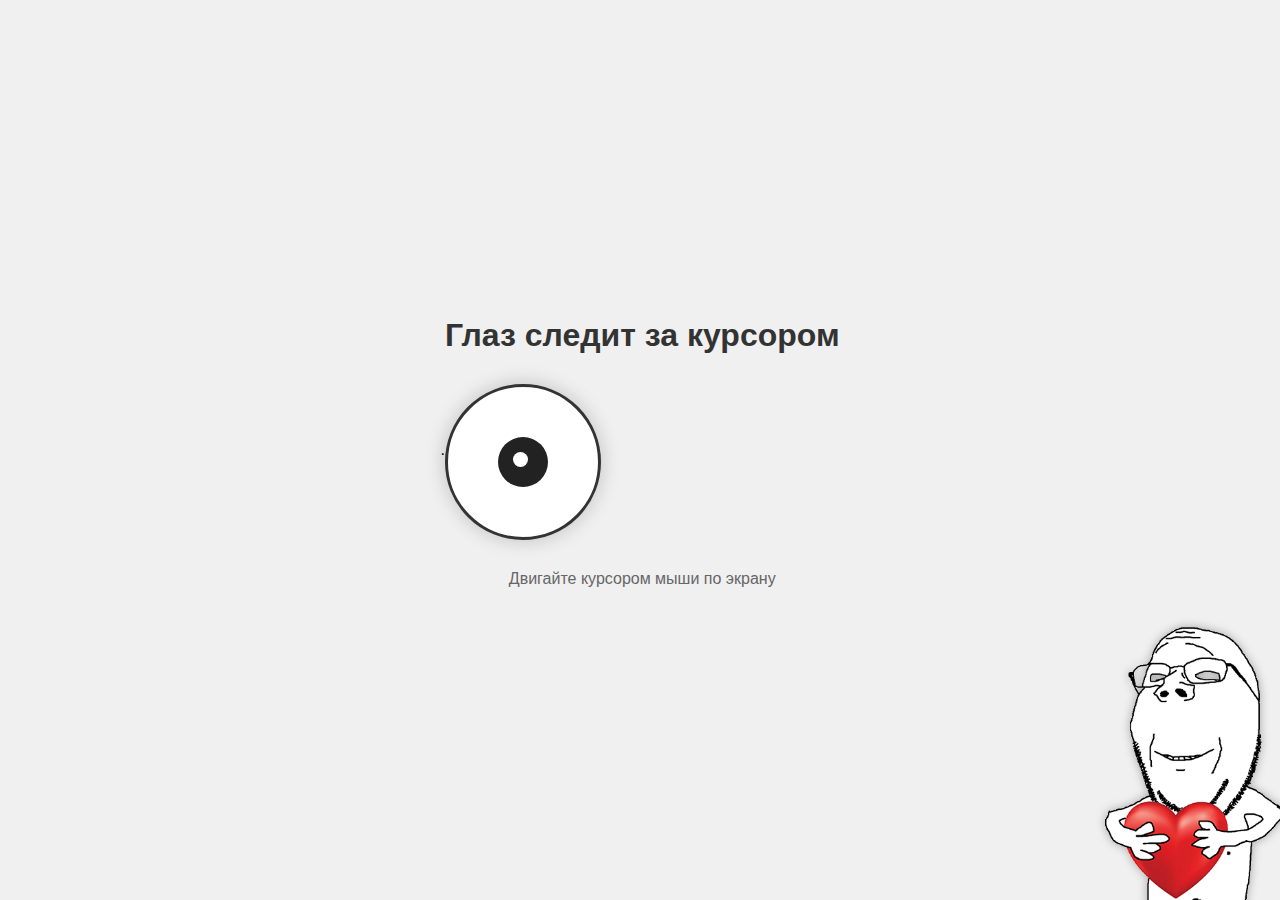
<file: index.html>
<!DOCTYPE html>
<html lang="ru">
<head>
    <meta charset="UTF-8">
    <meta name="viewport" content="width=device-width, initial-scale=1.0">
    <title>Глаз, следящий за курсором</title>
    <link rel="stylesheet" href="style.css">.
</head>
<body>
    <div class="container">
        <h1>Глаз следит за курсором</h1>
        <div class="eye">
            <div class="pupil">
                <div class="shine"></div>
            </div>
        </div>
        <p class="instructions">Двигайте курсором мыши по экрану</p>
    </div>
    <div class="human-figure" title="Нажми на меня!">
        <img src="soynoglasses.png" alt="Человечек">
    </div>

 <script src="script.js"></script> 
</body>
</html>
</file>
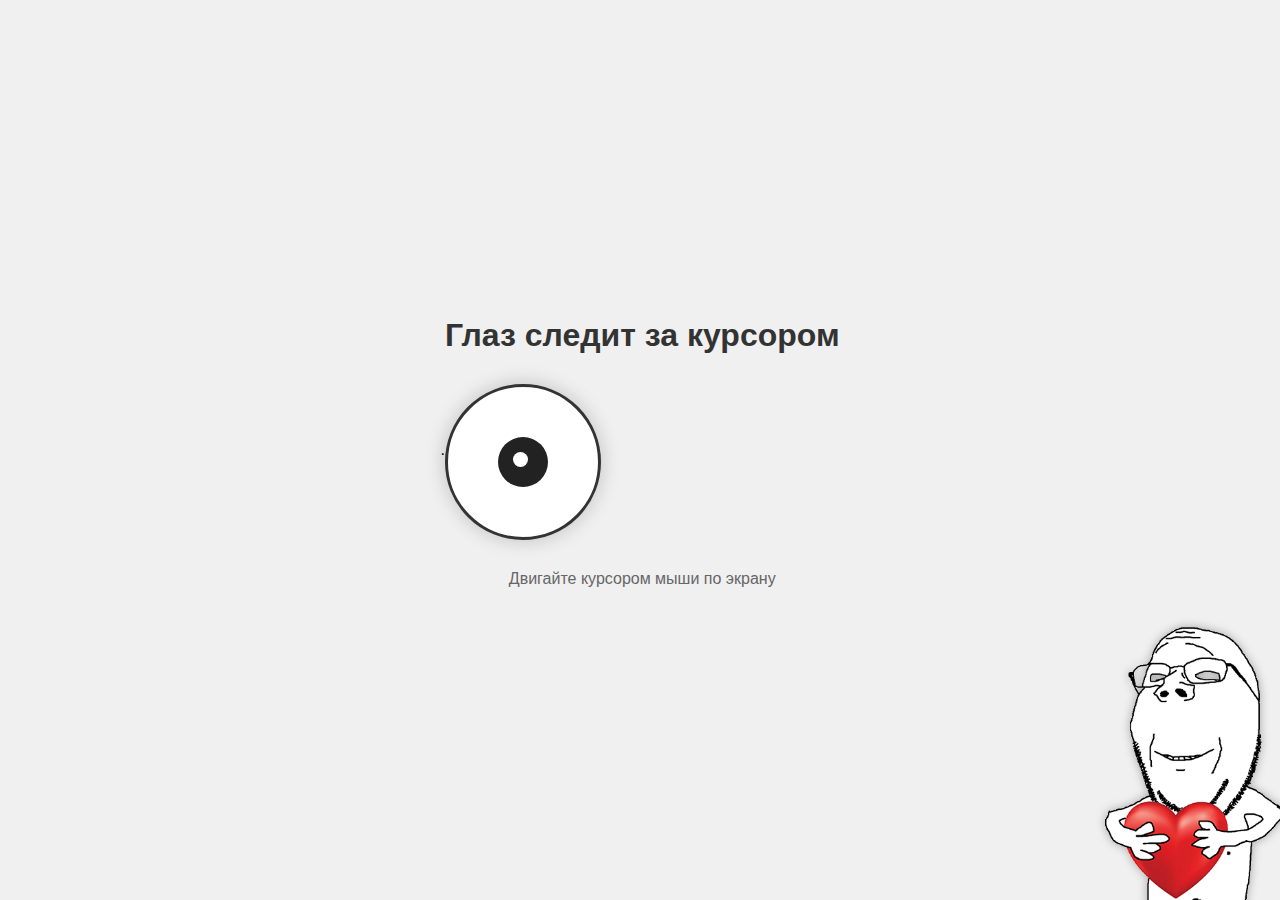
<file: eyemove3.html>
<!DOCTYPE html>
<html lang="ru">
<head>
    <meta charset="UTF-8">
    <meta name="viewport" content="width=device-width, initial-scale=1.0">
    <title>Глаз, следящий за курсором</title>
    <link rel="stylesheet" href="style.css">.
</head>
<body>
    <div class="container">
        <h1>Глаз следит за курсором</h1>
        <div class="eye">
            <div class="pupil">
                <div class="shine"></div>
            </div>
        </div>
        <p class="instructions">Двигайте курсором мыши по экрану</p>
    </div>
    <div class="human-figure" title="Нажми на меня!">
        <img src="soynoglasses.png" alt="Человечек">
    </div>

 <script src="script.js"></script> 
</body>
</html>
</file>
<file: style.css>
body{
            margin: 0;
            height: 100vh;
            display: flex;
            justify-content: center;
            align-items: center;
            background: #f0f0f0;
            overflow: hidden;
            font-family: Arial, sans-serif;
        }
        
        .container {
            text-align: center;
        }
        
        h1 {
            color: #333;
            margin-bottom: 30px;
        }
        
        .eye {
            position: relative;
            width: 150px;
            height: 150px;
            background: white;
            border-radius: 50%;
            border: 3px solid #333;
            overflow: hidden;
            box-shadow: 0 0 20px rgba(0,0,0,0.2);
        }
        
        .pupil {
            position: absolute;
            width: 50px;
            height: 50px;
            background: #222;
            border-radius: 50%;
            top: 50%;
            left: 50%;
            transform: translate(-50%, -50%);
            transition: transform 0.05s linear;
        }
        
        .shine {
            position: absolute;
            width: 15px;
            height: 15px;
            background: white;
            border-radius: 50%;
            top: 15px;
            left: 15px;
            z-index: 10;
        }
        
        .instructions {
            margin-top: 30px;
            color: #666;
        }

                /* Стили для человечка */
        .human-figure {
            position: fixed;
            right: -10px;
            bottom:-10px;
            z-index: 1000;
            cursor: pointer;
            transition: transform 0.3s ease;
        }
        
        /* .human-figure:hover {
            transform: scale(1.1) rotate(5deg);
        } */
        
        .human-figure img {
            width: 200px;
            height: auto;
            filter: drop-shadow(0 0 5px rgba(0, 0, 0, 0.3));
        }
</file>
